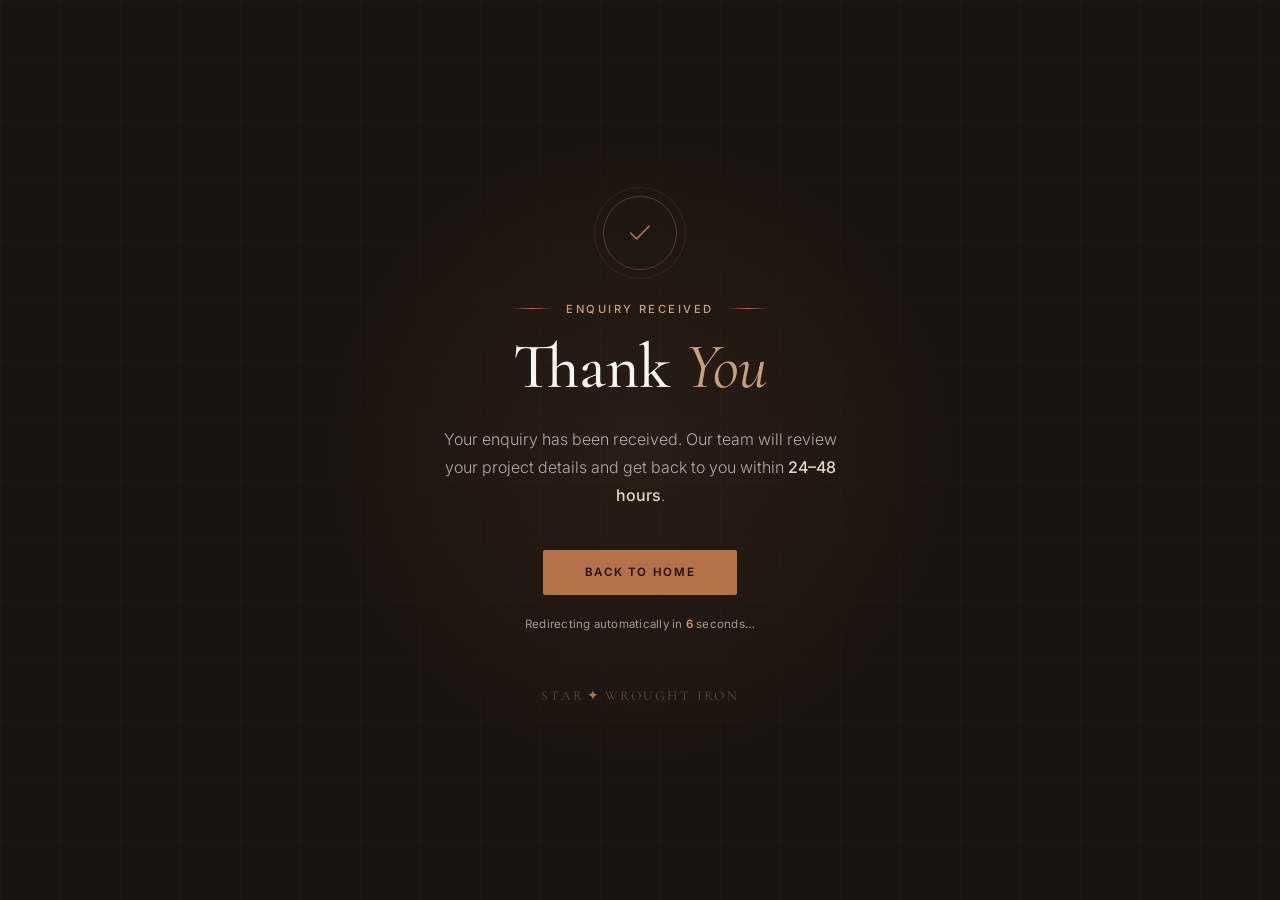
<file: ThankYou.html>
<!DOCTYPE html>
<html lang="en">
<head>
<meta charset="UTF-8">
<title>Thank You | Star Wrought Iron</title>
<meta name="viewport" content="width=device-width, initial-scale=1.0">
<meta http-equiv="refresh" content="7;url=https://star-wrought-iron.vercel.app/">
<link href="https://fonts.googleapis.com/css2?family=Cormorant+Garamond:ital,wght@0,300;0,400;0,500;0,600;1,300;1,400;1,600&family=Inter:wght@300;400;500;600&display=swap" rel="stylesheet">

<style>
  :root {
    --copper:       #B5714A;
    --copper-dark:  #8B5635;
    --copper-light: #D4956E;
    --gold:         #C9A07A;
    --gold-pale:    #E8D5C0;
    --parchment:    #F0E8E0;
    --offwhite:     #F7F4F1;
    --forge:        #1A1410;
    --forge-mid:    #231A13;
    --forge-light:  #2E2118;
    --text-body:    #3A2D25;
    --text-muted:   #7A6558;
    --text-faint:   #A8988C;
    --rule:         rgba(181,113,74,0.22);
    --ff-display:   'Cormorant Garamond', Georgia, serif;
    --ff-body:      'Inter', sans-serif;
    --ease:         cubic-bezier(0.25, 0.1, 0.25, 1);
  }

  * { box-sizing: border-box; margin: 0; padding: 0; }
  html { font-size: 16px; }

  body {
    font-family: var(--ff-body);
    background: var(--forge);
    color: var(--offwhite);
    min-height: 100vh;
    display: flex;
    align-items: center;
    justify-content: center;
    text-align: center;
    padding: 2rem;
    position: relative;
    overflow: hidden;
  }

  /* subtle grid texture, matching hero */
  .bg-grid {
    position: absolute; inset: 0; opacity: 0.025;
    background-image:
      linear-gradient(var(--copper) 1px, transparent 1px),
      linear-gradient(90deg, var(--copper) 1px, transparent 1px);
    background-size: 60px 60px;
    pointer-events: none;
  }

  .bg-glow {
    position: absolute; top: 50%; left: 50%;
    transform: translate(-50%, -50%);
    width: 640px; height: 640px; border-radius: 50%;
    background: radial-gradient(circle, rgba(181,113,74,0.10) 0%, transparent 70%);
    pointer-events: none;
  }

  .card {
    position: relative;
    z-index: 1;
    max-width: 560px;
    width: 100%;
    animation: fadeUp 0.9s var(--ease);
  }

  @keyframes fadeUp {
    from { opacity: 0; transform: translateY(18px); }
    to   { opacity: 1; transform: translateY(0); }
  }

  .icon-ring {
    width: 74px; height: 74px;
    margin: 0 auto 2rem;
    border: 1px solid rgba(181,113,74,0.4);
    border-radius: 50%;
    display: flex;
    align-items: center;
    justify-content: center;
    position: relative;
  }
  .icon-ring::before {
    content: '';
    position: absolute;
    inset: -10px;
    border: 1px solid rgba(181,113,74,0.15);
    border-radius: 50%;
  }
  .icon-ring svg { color: var(--copper); }

  .rule-row {
    display: flex; align-items: center; justify-content: center;
    gap: 14px; margin-bottom: 1rem;
  }
  .rule-line {
    width: 40px; height: 1px;
    background: linear-gradient(90deg, transparent, var(--copper), transparent);
  }
  .eyebrow {
    font-size: 0.7rem;
    letter-spacing: 0.22em;
    text-transform: uppercase;
    color: var(--gold);
    font-weight: 500;
  }

  h1 {
    font-family: var(--ff-display);
    font-weight: 500;
    font-size: clamp(2.6rem, 6vw, 4rem);
    line-height: 1.1;
    color: var(--offwhite);
    margin-bottom: 0.4rem;
  }
  h1 em {
    font-style: italic;
    color: var(--gold);
    font-weight: 400;
  }

  .message {
    font-size: 1rem;
    color: rgba(240,232,224,0.7);
    line-height: 1.75;
    max-width: 420px;
    margin: 1.4rem auto 2.6rem;
    font-weight: 300;
  }

  .message strong {
    color: var(--gold-pale);
    font-weight: 500;
  }

  .actions {
    display: flex;
    flex-direction: column;
    align-items: center;
    gap: 1.4rem;
  }

  .btn-primary {
    display: inline-block;
    padding: 0.95rem 2.6rem;
    background: var(--copper);
    color: var(--forge);
    font-size: 0.72rem;
    font-weight: 600;
    letter-spacing: 0.14em;
    text-transform: uppercase;
    text-decoration: none;
    border-radius: 2px;
    transition: all 0.3s var(--ease);
  }
  .btn-primary:hover {
    background: var(--gold);
    transform: translateY(-1px);
  }

  .redirect-note {
    font-size: 0.72rem;
    color: var(--text-faint);
    letter-spacing: 0.02em;
  }

  .redirect-note span {
    color: var(--copper-light);
    font-weight: 600;
  }

  .footer-wordmark {
    margin-top: 3.5rem;
    font-family: var(--ff-display);
    font-size: 0.85rem;
    letter-spacing: 0.18em;
    text-transform: uppercase;
    color: rgba(201,160,122,0.4);
  }
  .footer-wordmark span { color: var(--copper); margin: 0 3px; }

  @media (max-width: 480px) {
    .message { font-size: 0.92rem; }
    .btn-primary { width: 100%; padding: 1rem; }
  }
</style>
</head>
<body>

<div class="bg-grid"></div>
<div class="bg-glow"></div>

<div class="card">

  <div class="icon-ring">
    <svg width="28" height="28" viewBox="0 0 24 24" fill="none" stroke="currentColor" stroke-width="1.4" stroke-linecap="round" stroke-linejoin="round">
      <path d="M20 6L9 17l-5-5"/>
    </svg>
  </div>

  <div class="rule-row">
    <div class="rule-line"></div>
    <span class="eyebrow">Enquiry Received</span>
    <div class="rule-line"></div>
  </div>

  <h1>Thank <em>You</em></h1>

  <p class="message">
    Your enquiry has been received. Our team will review your project details and get back to you within <strong>24–48 hours</strong>.
  </p>

  <div class="actions">
    <a href="https://star-wrought-iron.vercel.app/" class="btn-primary">Back to Home</a>
    <p class="redirect-note">Redirecting automatically in <span id="countdown">7</span> seconds…</p>
  </div>

  <div class="footer-wordmark">Star<span>✦</span>Wrought Iron</div>

</div>

<script>
  (function () {
    var seconds = 7;
    var el = document.getElementById('countdown');
    var timer = setInterval(function () {
      seconds -= 1;
      if (seconds <= 0) {
        clearInterval(timer);
        window.location.href = "https://star-wrought-iron.vercel.app/";
        return;
      }
      el.textContent = seconds;
    }, 1000);
  })();
</script>

</body>
</html>
</file>
